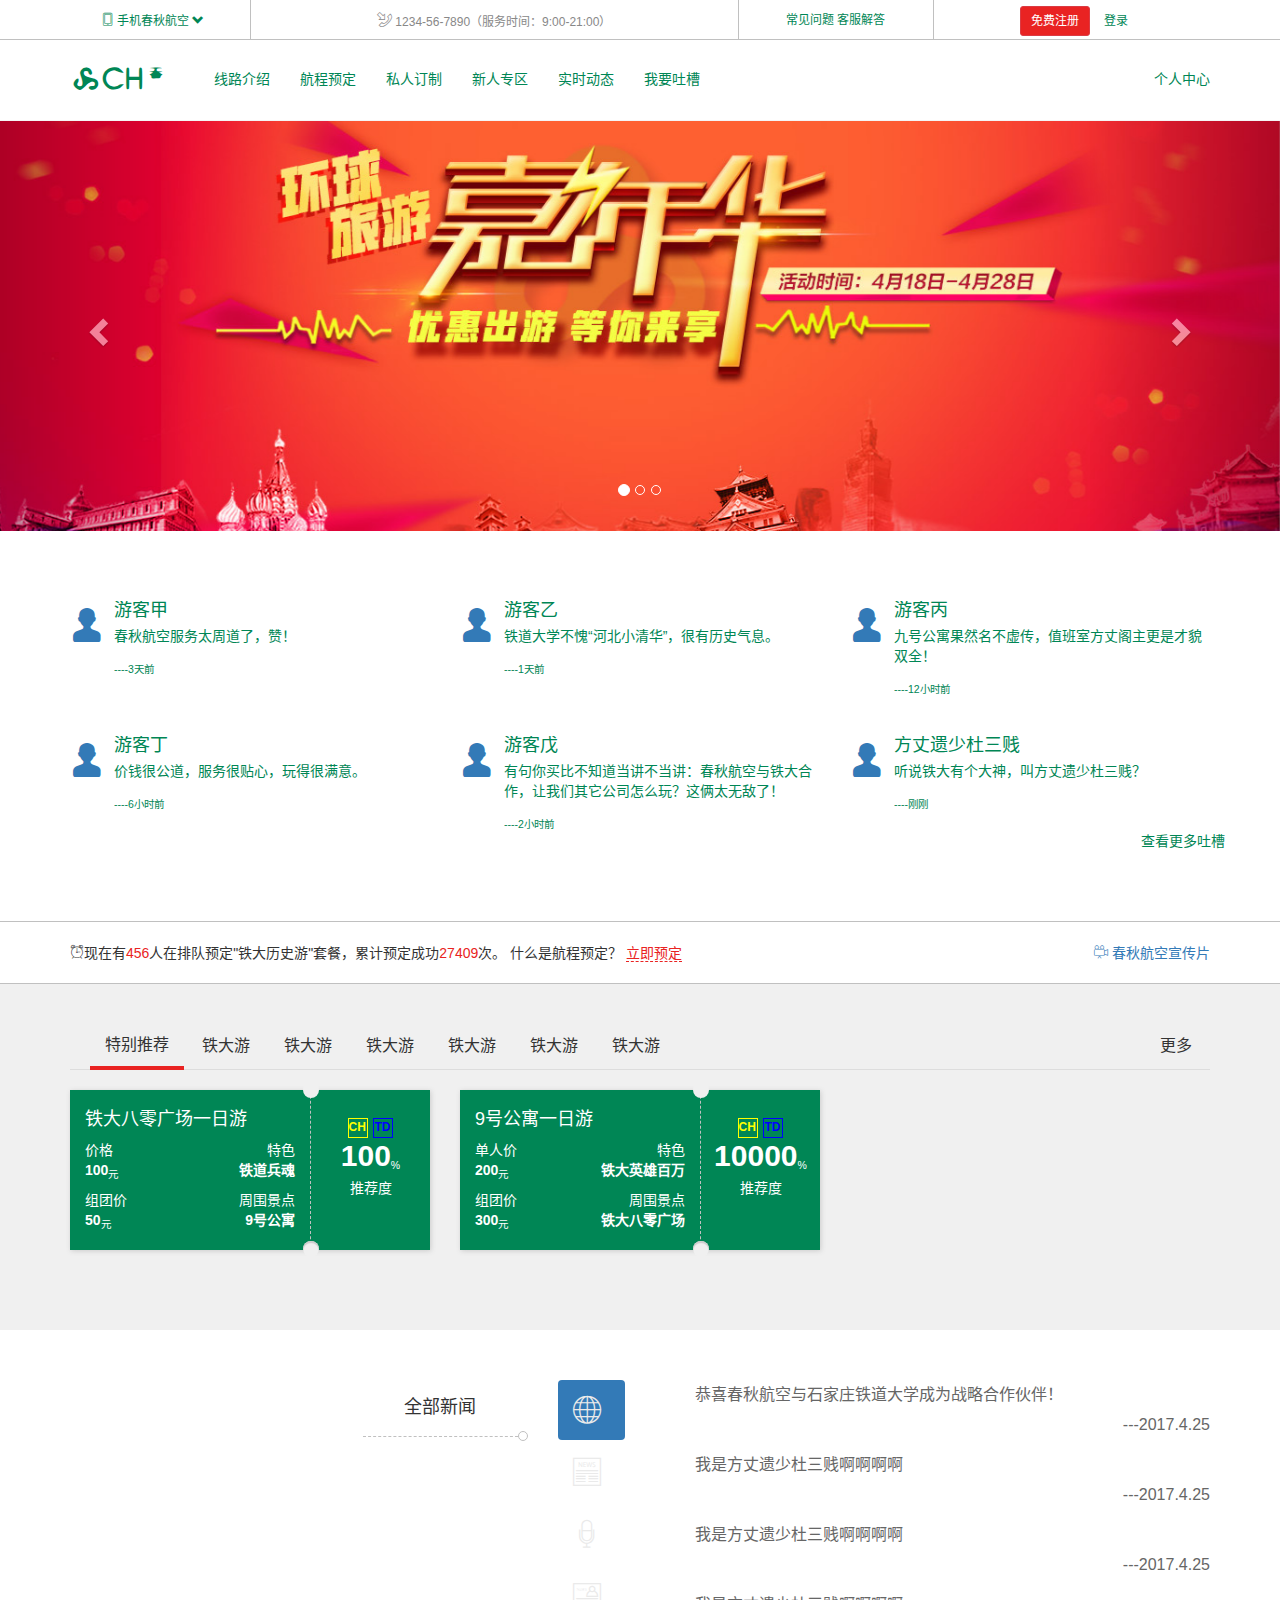
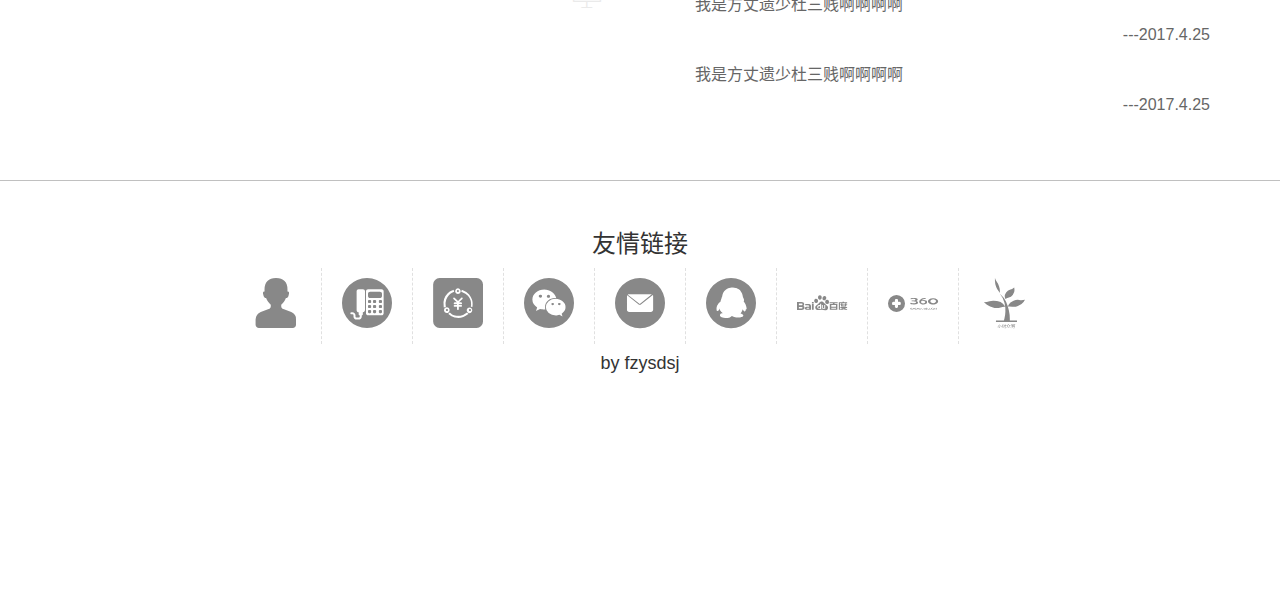
<file: index.html>
<!DOCTYPE html>
<html lang="zh-CN">

<head>
  <meta charset="utf-8">
  <meta http-equiv="X-UA-Compatible" content="IE=edge">
  <meta name="viewport" content="width=device-width, initial-scale=1, user-scalable=no">
  <title>春秋航空---方丈遗少杜三贱</title>
  <link rel="shortcut icon" type="image/x-icon" href="favicon.ico">
  <link rel="stylesheet" href="lib/bootstrap/css/bootstrap.css">
  <link rel="stylesheet" href="css/base.css">
  <link rel="stylesheet" href="css/main.css">
  <!--[if lt IE 9]>
    <script src="lib/html5shiv/html5shiv.min.js"></script>
    <script src="lib/respond/respond.min.js"></script>
  <![endif]-->
</head>

<body>
  <!-- 头部区域 -->
  <header id="header">
    <!-- <div class="topbar hidden-sm hidden-xs"> -->
    <div class="topbar visible-md visible-lg">
      <div class="container">
        <div class="row">
          <div class="col-md-2 text-center">
            <a href="#" class="mobile-link">
              <i class="icon-mobilephone"></i>
              <span>手机春秋航空</span>
              <i class="glyphicon glyphicon-chevron-down"></i>
              <img src="img/c_06.png" height="136" width="120" alt="扫一扫">
            </a>
          </div>
          <div class="col-md-5 text-center">
            <i class="icon-telephone"></i>
            <span>1234-56-7890（服务时间：9:00-21:00）</span>
          </div>
          <div class="col-md-2 text-center">
            <a href="#">常见问题</a>
            <a href="#">客服解答</a>
          </div>
          <div class="col-md-3 text-center">
            <a href="html/signup.html" target="_blank" class="btn btn-cqhk btn-sm">免费注册</a>
            <a href="#" class="btn btn-link btn-sm" data-toggle="modal" data-target="#login_form">登录</a>
          </div>
        </div>
      </div>
    </div>
    <nav class="navbar navbar-cqhk navbar-static-top" data-spy="affix" data-offset-top="260" data-offset-bottom="200">
      <div class="container">
        <div class="navbar-header">
          <button id="btn" type="button" class="navbar-toggle collapsed" data-toggle="collapse" data-target="#nav_list" aria-expanded="false">
            <span class="sr-only">切换菜单</span>
            <span class="icon-bar"></span>
            <span class="icon-bar"></span>
            <span class="icon-bar"></span>
          </button>
          <a class="navbar-brand" href="">
            <i class="cqhk-logo"></i>
          </a>
        </div>
        <div id="nav_list" class="collapse navbar-collapse">
          <ul class="nav navbar-nav">
            <li><a href="html/xianlujieshao.html">线路介绍</a></li>
            <li><a href="#">航程预定</a></li>
            <li><a href="#">私人订制</a></li>
            <li><a href="#">新人专区</a></li>
            <li><a href="#">实时动态</a></li>
            <li><a href="html/visiterSay.html">我要吐槽</a></li>
          </ul>
          <ul class="nav navbar-nav navbar-right hidden-sm">
            <li><a href="#">个人中心</a></li>
          </ul>
        </div>
      </div>
    </nav>
  </header>
  <!-- /头部区域 -->
  <!-- 广告轮播 -->
  <section id="main_ad" class="carousel slide" data-ride="carousel">
    <!-- 下面的小点点，活动指示器 -->
    <ol class="carousel-indicators">
      <li data-target="#main_ad" data-slide-to="0" class="active"></li>
      <li data-target="#main_ad" data-slide-to="1"></li>
      <li data-target="#main_ad" data-slide-to="2"></li>
    </ol>
    <!-- 轮播项 -->
    <div class="carousel-inner" role="listbox">
      <div class="item active" data-image-lg="img/slide_02_2000x410.jpg" data-image-xs="img/slide_02_640x340.jpg"></div>
      <div class="item" data-image-lg="img/slide_01_2000x410.jpg" data-image-xs="img/slide_01_640x340.jpg"></div>
      <div class="item" data-image-lg="img/slide_04_2000x410.jpg" data-image-xs="img/slide_04_640x340.jpg"></div>
    </div>
    <!-- 控制按钮 -->
    <a class="left carousel-control" href="#main_ad" role="button" data-slide="prev">
      <span class="glyphicon glyphicon-chevron-left" aria-hidden="true"></span>
      <span class="sr-only">上一页</span>
    </a>
    <a class="right carousel-control" href="#main_ad" role="button" data-slide="next">
      <span class="glyphicon glyphicon-chevron-right" aria-hidden="true"></span>
      <span class="sr-only">下一页</span>
    </a>
  </section>
  <!-- /广告轮播 -->
  <!-- 特色介绍 -->
  <section id="tese" class="hidden-xs">
    <div class="container">
      <div class="row">
        <div class="col-sm-6 col-md-4">
          <a href="#">
            <div class="media">
              <div class="media-left">
                <i class="icon-uniE907"></i>
              </div>
              <div class="media-body">
                <h4 class="media-heading">游客甲</h4>
                <p>春秋航空服务太周道了，赞！</p><sub>----3天前</sub>
              </div>
            </div>
          </a>
        </div>
        <div class="col-sm-6 col-md-4">
          <a href="#">
            <div class="media">
              <div class="media-left">
                <i class="icon-uniE907"></i>
              </div>
              <div class="media-body">
                <h4 class="media-heading">游客乙</h4>
                <p>铁道大学不愧“河北小清华”，很有历史气息。</p><sub>----1天前</sub>
              </div>
            </div>
          </a>
        </div>
        <div class="col-sm-6 col-md-4">
          <a href="#">
            <div class="media">
              <div class="media-left">
                <i class="icon-uniE907"></i>
              </div>
              <div class="media-body">
                <h4 class="media-heading">游客丙</h4>
                <p>九号公寓果然名不虚传，值班室方丈阁主更是才貌双全！</p><sub>----12小时前</sub>
              </div>
            </div>
          </a>
        </div>
        <div class="col-sm-6 col-md-4">
          <a href="#">
            <div class="media">
              <div class="media-left">
                <i class="icon-uniE907"></i>
              </div>
              <div class="media-body">
                <h4 class="media-heading">游客丁</h4>
                <p>价钱很公道，服务很贴心，玩得很满意。</p><sub>----6小时前</sub>
              </div>
            </div>
          </a>
        </div>
        <div class="col-sm-6 col-md-4">
          <a href="#">
            <div class="media">
              <div class="media-left">
                <i class="icon-uniE907"></i>
              </div>
              <div class="media-body">
                <h4 class="media-heading">游客戊</h4>
                <p>有句你买比不知道当讲不当讲：春秋航空与铁大合作，让我们其它公司怎么玩？这俩太无敌了！</p><sub>----2小时前</sub>
              </div>
            </div>
          </a>
        </div>
        <div class="col-sm-6 col-md-4">
          <a href="#">
            <div class="media">
              <div class="media-left">
                <i class="icon-uniE907"></i>
              </div>
              <div class="media-body">
                <h4 class="media-heading">方丈遗少杜三贱</h4>
                <p>听说铁大有个大神，叫方丈遗少杜三贱？</p><sub>----刚刚</sub>
              </div>
            </div>
          </a>
        </div>
        <div class="text-right">
          <a href="html/visiterSay.html" target="_blank">查看更多吐槽</a>
        </div>
      </div>
    </div>
  </section>
  <!-- /特色介绍 -->
  <!-- 立即预定 -->
  <section id="ljyy">
    <div class="container">
      <p class="pull-left"><i class="icon-uniE906"></i>现在有<span>456</span>人在排队预定"铁大历史游"套餐，累计预定成功<span>27409</span>次。 什么是航程预定？ <a href="#">立即预定</a></p>
      <p class="pull-right hidden-sm hidden-xs"><a href="#"><i class="icon-uniE905"></i> 春秋航空宣传片</a></p>
    </div>
  </section>
  <!-- 特色介绍 -->
  <section id="products">
    <div class="container">
      <!--
      1. 要给ul加一个容器，这个容器有横向滚动条
      2. 动态设置ul的宽度，宽度是根据内容大小决定的
        width= sum (li.width)
     -->
      <!-- 选项卡标题 -->
      <div class="ul-wapper">
        <ul class="nav nav-tabs" role="tablist">
          <li role="presentation" class="active"><a href="#category_01" aria-controls="category_01" role="tab" data-toggle="tab" aria-expanded="false">特别推荐</a></li>
          <li role="presentation"><a href="#category_02" aria-controls="category_02" role="tab" data-toggle="tab" aria-expanded="true">铁大游</a></li>
          <li role="presentation"><a href="#category_03" aria-controls="category_03" role="tab" data-toggle="tab" aria-expanded="false">铁大游</a></li>
          <li role="presentation"><a href="#category_04" aria-controls="category_04" role="tab" data-toggle="tab" aria-expanded="false">铁大游</a></li>
          <li role="presentation"><a href="#category_05" aria-controls="category_05" role="tab" data-toggle="tab" aria-expanded="false">铁大游</a></li>
          <li role="presentation"><a href="#category_06" aria-controls="category_06" role="tab" data-toggle="tab">铁大游</a></li>
          <li role="presentation"><a href="#category_06" aria-controls="category_06" role="tab" data-toggle="tab">铁大游</a></li>
          <li class="pull-right hidden-sm hidden-xs"><a href="html/xianlujieshao.html" target="_blank">更多</a></li>
        </ul>
      </div>
      <!-- 所有的选项卡内容 -->
      <div class="tab-content">
        <div role="tabpanel" class="tab-pane fade in active" id="category_01">
          <div class="row">
            <div class="col-xs-12 col-sm-6 col-md-6 col-lg-4">
              <div class="panel panel-czbk actived">
                <div class="panel-heading">
                     <p class="tooltips">
                    <a class="badge badge-one" data-toggle="tooltip" data-placement="top" title="春秋航空欢迎您" href="#">CH</a>
                    <a class="badge badge-two" data-toggle="tooltip" data-placement="top" title="石家庄铁道大学欢迎您" href="#">TD</a>
                  </p>
                  <p><strong>100</strong><sub>%</sub></p>
                  <p><span>推荐度</span></p>
                </div>
                <div class="panel-body">
                  <h4>铁大八零广场一日游</h4>
                  <div class="row">
                    <div class="col-xs-6 text-left">
                      <p>价格</p>
                      <p><strong>100</strong><sub>元</sub></p>
                    </div>
                    <div class="col-xs-6 text-right">
                      <p>特色</p>
                      <p><strong>铁道兵魂</strong></p>
                    </div>
                    <div class="col-xs-6 text-left">
                      <p>组团价</p>
                      <p><strong>50</strong><sub>元</sub></p>
                    </div>
                    <div class="col-xs-6 text-right">
                      <p>周围景点</p>
                      <p><strong>9号公寓</strong></p>
                    </div>
                  </div>
                </div>
              </div>
            </div>
            <div class="col-xs-12 col-sm-6 col-md-6 col-lg-4">
              <div class="panel panel-czbk actived">
                <div class="panel-heading">
                  <p class="tooltips">
                    <a class="badge badge-one" data-toggle="tooltip" data-placement="top" title="春秋航空欢迎您" href="#">CH</a>
                    <a class="badge badge-two" data-toggle="tooltip" data-placement="top" title="石家庄铁道大学欢迎您" href="#">TD</a>
                  </p>
                  <p><strong>10000</strong><sub>%</sub></p>
                  <p><span>推荐度</span></p>
                </div>
                <div class="panel-body">
                  <h4>9号公寓一日游</h4>
                  <div class="row">
                    <div class="col-xs-6 text-left">
                      <p>单人价</p>
                      <p><strong>200</strong><sub>元</sub></p>
                    </div>
                    <div class="col-xs-6 text-right">
                      <p>特色</p>
                      <p><strong>铁大英雄百万</strong></p>
                    </div>
                    <div class="col-xs-6 text-left">
                      <p>组团价</p>
                      <p><strong>300</strong><sub>元</sub></p>
                    </div>
                    <div class="col-xs-6 text-right">
                      <p>周围景点</p>
                      <p><strong>铁大八零广场</strong></p>
                    </div>
                  </div>
                </div>
              </div>
            </div>
            <div class="col-xs-12 col-sm-6 col-md-6 col-lg-4">
            </div>
            <div class="col-xs-12 col-sm-6 col-md-6 col-lg-4"></div>
            <div class="col-xs-12 col-sm-6 col-md-6 col-lg-4"></div>
            <div class="col-xs-12 col-sm-6 col-md-6 col-lg-4"></div>
          </div>
        </div>
        <div role="tabpanel" class="tab-pane fade" id="category_02">这些跟特别推荐一个套路，就不写了。</div>
        <div role="tabpanel" class="tab-pane fade" id="category_03">方丈遗少杜三贱，原名杜维杰，字三贱，号方丈遗少，世称方丈阁主。著有《方丈记》一书（未出版），现为铁大大三学生，苦逼程序猿。</div>
        <div role="tabpanel" class="tab-pane fade" id="category_04">铁大很美</div>
        <div role="tabpanel" class="tab-pane fade" id="category_05">呵呵</div>
        <div role="tabpanel" class="tab-pane fade" id="category_06">哈哈</div>
      </div>
    </div>
  </section>
  <!-- 新闻列表 -->
  <section id="news">
    <div class="container">
      <div class="row">
        <div class="col-sm-2 col-sm-offset-3">
          <div class="news-title">全部新闻</div>
        </div>
        <div class="col-sm-1">
          <ul class="nav nav-pills nav-stacked">
            <li role="presentation" class="active"><a data-title="全部新闻" href="#news01" data-toggle="tab" role="tab"><i class="icon-news01"></i></a></li>
            <li role="presentation"><a data-title="旅游资讯" href="#news02" data-toggle="tab" role="tab"><i class="icon-news02"></i></a></li>
            <li role="presentation"><a data-title="景点趣闻" href="#news03" data-toggle="tab" role="tab"><i class="icon-news03"></i></a></li>
            <li role="presentation"><a data-title="游记达人" href="#news04" data-toggle="tab" role="tab"><i class="icon-news04"></i></a></li>
          </ul>
        </div>
        <div class="col-sm-6">
          <div class="tab-content">
            <div role="tabpanel" class="tab-pane fade in active news" id="news01">
              <ul>
                <li>恭喜春秋航空与石家庄铁道大学成为战略合作伙伴！<p class="text-right">---2017.4.25</p></li>
                <li>我是方丈遗少杜三贱啊啊啊啊
                <p class="text-right">---2017.4.25</p></li>
                <li>我是方丈遗少杜三贱啊啊啊啊
                <p class="text-right">---2017.4.25</p></li>                <li>我是方丈遗少杜三贱啊啊啊啊
                <p class="text-right">---2017.4.25</p></li>                <li>我是方丈遗少杜三贱啊啊啊啊
                <p class="text-right">---2017.4.25</p></li>
              </ul>
            </div>
            <div role="tabpanel" class="tab-pane fade news" id="news02">
              <ul>
                <li>再说一遍，恭喜春秋航空与石家庄铁道大学成为战略合作伙伴！<p class="text-right">---2017.4.25</p></li>
                <li>我是方丈遗少杜三贱啊啊啊啊
                <p class="text-right">---2017.4.25</p></li>
                <li>我是方丈遗少杜三贱啊啊啊啊
                <p class="text-right">---2017.4.25</p></li>                <li>我是方丈遗少杜三贱啊啊啊啊
                <p class="text-right">---2017.4.25</p></li>                <li>我是方丈遗少杜三贱啊啊啊啊
                <p class="text-right">---2017.4.25</p></li>
              </ul>
            </div>
            <div role="tabpanel" class="tab-pane fade news" id="news03">
              <ul>
                <li>第三遍，恭喜春秋航空与石家庄铁道大学成为战略合作伙伴！<p class="text-right">---2017.4.25</p></li>
                <li>我是方丈遗少杜三贱啊啊啊啊
                <p class="text-right">---2017.4.25</p></li>
                <li>我是方丈遗少杜三贱啊啊啊啊
                <p class="text-right">---2017.4.25</p></li>                <li>我是方丈遗少杜三贱啊啊啊啊
                <p class="text-right">---2017.4.25</p></li>                <li>我是方丈遗少杜三贱啊啊啊啊
                <p class="text-right">---2017.4.25</p></li>
              </ul>
            </div>
            <div role="tabpanel" class="tab-pane fade news" id="news04">
              <ul>
                <li>第四遍，恭喜春秋航空与石家庄铁道大学成为战略合作伙伴！<p class="text-right">---2017.4.25</p></li>
                <li>我是方丈遗少杜三贱啊啊啊啊
                <p class="text-right">---2017.4.25</p></li>
                <li>我是方丈遗少杜三贱啊啊啊啊
                <p class="text-right">---2017.4.25</p></li>                
                <li>我是方丈遗少杜三贱啊啊啊啊
                <p class="text-right">---2017.4.25</p></li>                
                <li>我是方丈遗少杜三贱啊啊啊啊
                <p class="text-right">---2017.4.25</p></li>
              </ul>
            </div>
          </div>
        </div>
      </div>
    </div>
  </section>
  <!-- /新闻列表 -->
  <!-- 合作伙伴 -->
  <section id="hzhb" class="hidden-sm hidden-xs">
    <div class="container text-center">
      <h3>友情链接</h3>
      <ul class="center-block">
        <li title="作者博客"><a href="https://fzys.github.io/"><i class="icon-uniE930"></i></a></li>
        <li title="作者电话及信息"><a href="#"><i class="icon-uniE92F"></i></a></li>
        <li title="作者账号：15226559597，请叫我雷锋。"><a href="https://auth.alipay.com/login/index.htm"><i class="icon-uniE92E"></i></a></li>
        <li title="作者微信：fangzhangyishao"><a href="#"><i class="icon-uniE92A"></i></a></li>
        <li title="作者邮箱"><a href="#"><i class="icon-uniE929"></i></a></li>
        <li title="作者QQ：505589500"><a href="#"><i class="icon-uniE931"></i></a></li>
        <li title="百度一下"><a href="https://www.baidu.com/"><i class="icon-uniE92C"></i></a></li>
        <li title="360"><a href=""><i class="icon-uniE92B"></i></a></li>
        <li title="小树众筹"><a href="#"><i class="icon-uniE92D"></i></a></li>
      </ul>
      <h4>by fzysdsj</h4>
    </div>
  </section>
  <!-- /合作伙伴 -->
  <!-- 脚注区域 -->
  <footer id="footer"></footer>
  <!-- Modal -->
  <div class="modal fade" id="login_form" tabindex="-1" role="dialog" aria-labelledby="login_form_title">
    <div class="modal-dialog" role="document">
      <div class="modal-content">
        <div class="modal-header">
          <button type="button" class="close" data-dismiss="modal" aria-label="Close"><span aria-hidden="true">&times;</span></button>
          <h4 class="modal-title" id="login_form_title">登录</h4>
        </div>
        <div class="modal-body">
          <form class="form-horizontal">
            <div class="form-group">
              <label for="inputEmail3" class="col-sm-2 control-label">邮箱</label>
              <div class="col-sm-10">
                <input type="email" class="form-control" id="inputEmail3" placeholder="请输入邮箱">
              </div>
            </div>
            <div class="form-group">
              <label for="inputPassword3" class="col-sm-2 control-label">密码</label>
              <div class="col-sm-10">
                <input type="password" class="form-control" id="inputPassword3" placeholder="请输入密码">
              </div>
            </div>
            <div class="form-group">
              <div class="col-sm-offset-2 col-sm-10">
                <div class="checkbox">
                  <label>
                    <input type="checkbox"> 记住密码
                  </label>
                </div>
              </div>
            </div>
            <div class="form-group">
              <div class="col-sm-offset-2 col-sm-10">
                <button type="submit" class="btn btn-default">登录</button>
                <a href="html/signup.html" class=" btn btn-warning">忘记密码？</a>
              </div>
            </div>
          </form>
        </div>
      </div>
    </div>
  </div>
  <!-- /脚注区域 -->
  <script src="lib/jquery/jquery.js"></script>
  <script src="lib/bootstrap/js/bootstrap.js"></script>
  <script src="js/main.js"></script>
</body>
</html>
</file>
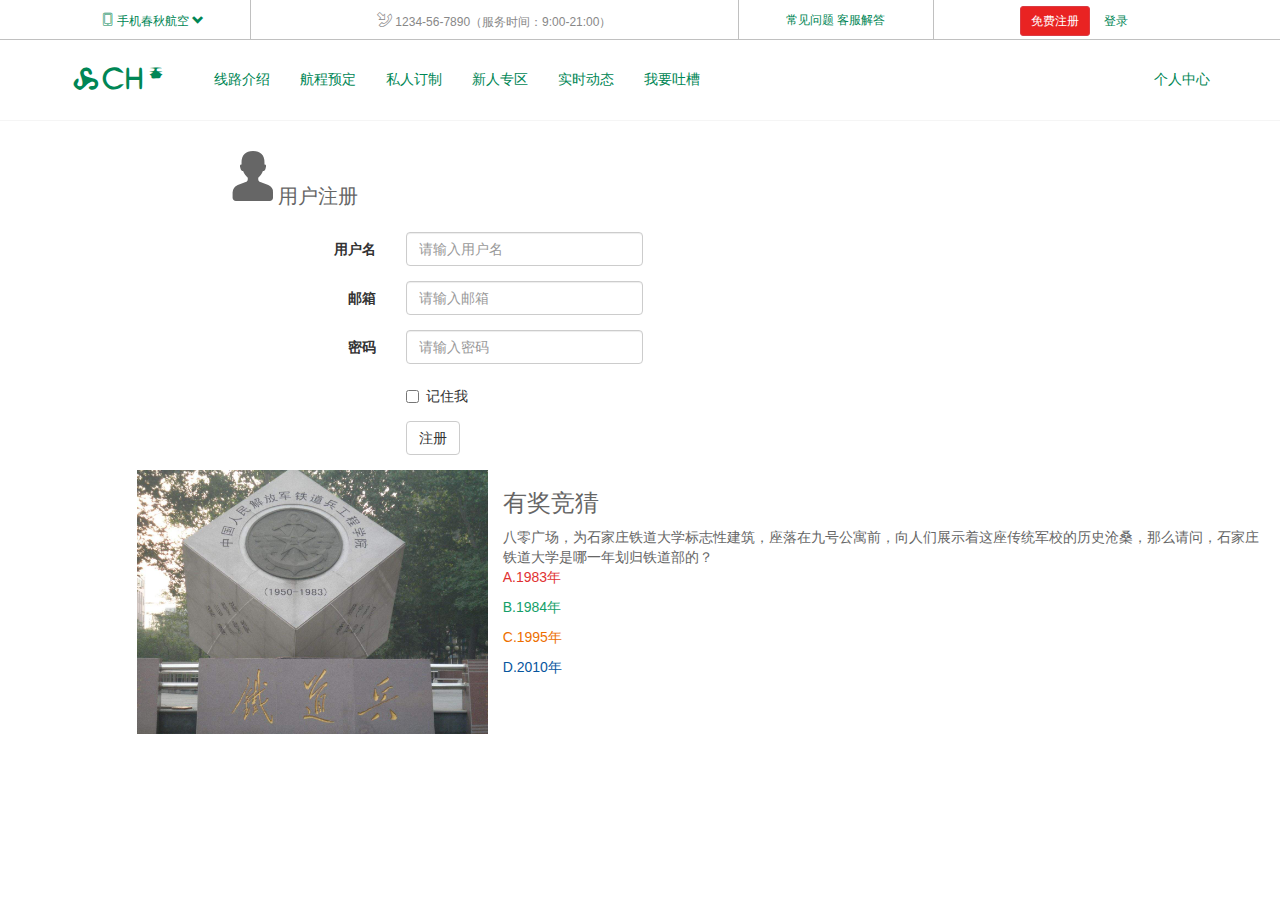
<file: html/signup.html>
<!DOCTYPE html>
<html lang="en">
<head>
  <meta charset="utf-8">
  <meta http-equiv="X-UA-Compatible" content="IE=edge">
  <meta name="viewport" content="width=device-width, initial-scale=1, user-scalable=no">
  <title>春秋航空---注册页</title>
  <link rel="shortcut icon" type="image/x-icon" href="favicon.ico">
  <link rel="stylesheet" href="../lib/bootstrap/css/bootstrap.css">
  <link rel="stylesheet" href="../css/base.css">
  <link rel="stylesheet" href="../css/main.css">
  <link rel="stylesheet" href="../css/signup.css">
  <!--[if lt IE 9]>
    <script src="lib/html5shiv/html5shiv.min.js"></script>
    <script src="lib/respond/respond.min.js"></script>
  <![endif]-->
</head>

<body>
 <!-- 头部区域 -->
  <header id="header">
    <!-- <div class="topbar hidden-sm hidden-xs"> -->
    <div class="topbar visible-md visible-lg">
      <div class="container">
        <div class="row">
          <div class="col-md-2 text-center">
            <a href="#" class="mobile-link">
              <i class="icon-mobilephone"></i>
              <span>手机春秋航空</span>
              <i class="glyphicon glyphicon-chevron-down"></i>
              <img src="../img/c_06.png" height="136" width="120" alt="扫一扫">
            </a>
          </div>
          <div class="col-md-5 text-center">
            <i class="icon-telephone"></i>
            <span>1234-56-7890（服务时间：9:00-21:00）</span>
          </div>
          <div class="col-md-2 text-center">
            <a href="#">常见问题</a>
            <a href="#">客服解答</a>
          </div>
         <div class="col-md-3 text-center">
            <a href="signup.html" class="btn btn-cqhk btn-sm">免费注册</a>
            <a href="#" class="btn btn-link btn-sm" data-toggle="modal" data-target="#login_form">登录</a>
          </div>
        </div>
      </div>
    </div>
    <nav class="navbar navbar-cqhk navbar-static-top" data-spy="affix" data-offset-top="260" data-offset-bottom="200">
      <div class="container">
        <div class="navbar-header">
          <button id="btn" type="button" class="navbar-toggle collapsed" data-toggle="collapse" data-target="#nav_list" aria-expanded="false">
            <span class="sr-only">切换菜单</span>
            <span class="icon-bar"></span>
            <span class="icon-bar"></span>
            <span class="icon-bar"></span>
          </button>
          <a class="navbar-brand" href="../index.html" title="返回主页">
            <i class="cqhk-logo"></i>
          </a>
        </div>
        <div id="nav_list" class="collapse navbar-collapse">
          <ul class="nav navbar-nav">
            <li><a href="xianlujieshao.html">线路介绍</a></li>
            <li><a href="#">航程预定</a></li>
            <li><a href="#">私人订制</a></li>
            <li><a href="#">新人专区</a></li>
            <li><a href="#">实时动态</a></li>
            <li><a href="visiterSay.html">我要吐槽</a></li>
          </ul>
          <ul class="nav navbar-nav navbar-right hidden-sm">
            <li><a href="#">个人中心</a></li>
          </ul>
        </div>
      </div>
    </nav>
  </header>
          <!-- 内容区域 -->
   <div class="col-md-6 col-md-offset-2 signup text-left">
    <i class="icon-uniE907"><sub class="font">用户注册</sub></i>
      </div>
<form class="form-horizontal  col-md-10 col-md-offset-2">
  <div class="form-group">
   <label for="inputEmail3" class="col-sm-2 control-label">用户名</label>
    <div class="col-sm-3">
    <input type="text" class="form-control col-sm-8" placeholder="请输入用户名">
    </div>
    </div>
    <div class="form-group">
    <label for="inputEmail3" class="col-sm-2 control-label">邮箱</label>
    <div class="col-sm-3">
      <input type="email" class="form-control" id="inputEmail3" placeholder="请输入邮箱">
    </div>
  </div>
  <div class="form-group text-left">
    <label for="inputPassword3" class="col-sm-2 control-label">密码</label>
    <div class="col-sm-3">
      <input type="password" class="form-control" id="inputPassword3" placeholder="请输入密码">
    </div>
  </div>
  <div class="form-group">
    <div class="col-sm-offset-2 col-sm-10">
      <div class="checkbox">
        <label>
          <input type="checkbox">记住我
        </label>
      </div>
    </div>
  </div>
  <div class="form-group">
    <div class="col-sm-offset-2 col-sm-10">
      <button type="submit" class="btn btn-default">注册</button>
    </div></div>
</form>
<div class="col-md-11 col-md-offset-1 jingcai">
<img class="col-md-4 hidden-sm hidden-xs" src="../img/80.jpg" >
<h3 class="hidden-sm hidden-xs">有奖竞猜</h3>
<span class="hidden-sm hidden-xs">八零广场，为石家庄铁道大学标志性建筑，座落在九号公寓前，向人们展示着这座传统军校的历史沧桑，那么请问，石家庄铁道大学是哪一年划归铁道部的？</span>
<p class="hidden-sm hidden-xs">A.1983年</p>
<p class="hidden-sm hidden-xs">B.1984年</p>
<p class="hidden-sm hidden-xs">C.1995年</p>
<p class="hidden-sm hidden-xs">D.2010年</p>
</div>










  <footer id="footer"></footer>
  <!-- Modal -->
  <div class="modal fade" id="login_form" tabindex="-1" role="dialog" aria-labelledby="login_form_title">
    <div class="modal-dialog" role="document">
      <div class="modal-content">
        <div class="modal-header">
          <button type="button" class="close" data-dismiss="modal" aria-label="Close"><span aria-hidden="true">&times;</span></button>
          <h4 class="modal-title" id="login_form_title">登录</h4>
        </div>
        <div class="modal-body">
          <form class="form-horizontal">
            <div class="form-group">
              <label for="inputEmail3" class="col-sm-2 control-label">邮箱</label>
              <div class="col-sm-10">
                <input type="email" class="form-control" id="inputEmail3" placeholder="请输入邮箱">
              </div>
            </div>
            <div class="form-group">
              <label for="inputPassword3" class="col-sm-2 control-label">密码</label>
              <div class="col-sm-10">
                <input type="password" class="form-control" id="inputPassword3" placeholder="请输入密码">
              </div>
            </div>
            <div class="form-group">
              <div class="col-sm-offset-2 col-sm-10">
                <div class="checkbox">
                  <label>
                    <input type="checkbox"> 记住密码
                  </label>
                </div>
              </div>
            </div>
            <div class="form-group">
              <div class="col-sm-offset-2 col-sm-10">
                <button type="submit" class="btn btn-default">登录</button>
                <a href="signup.html" class=" btn btn-warning">忘记密码？</a>
              </div>
            </div>
          </form>
        </div>
      </div>
    </div>
  </div>
  <script src="../lib/jquery/jquery.js"></script>
  <script src="../lib/bootstrap/js/bootstrap.js"></script>
  <script src="../js/main.js"></script>
</body>

</html>
</file>
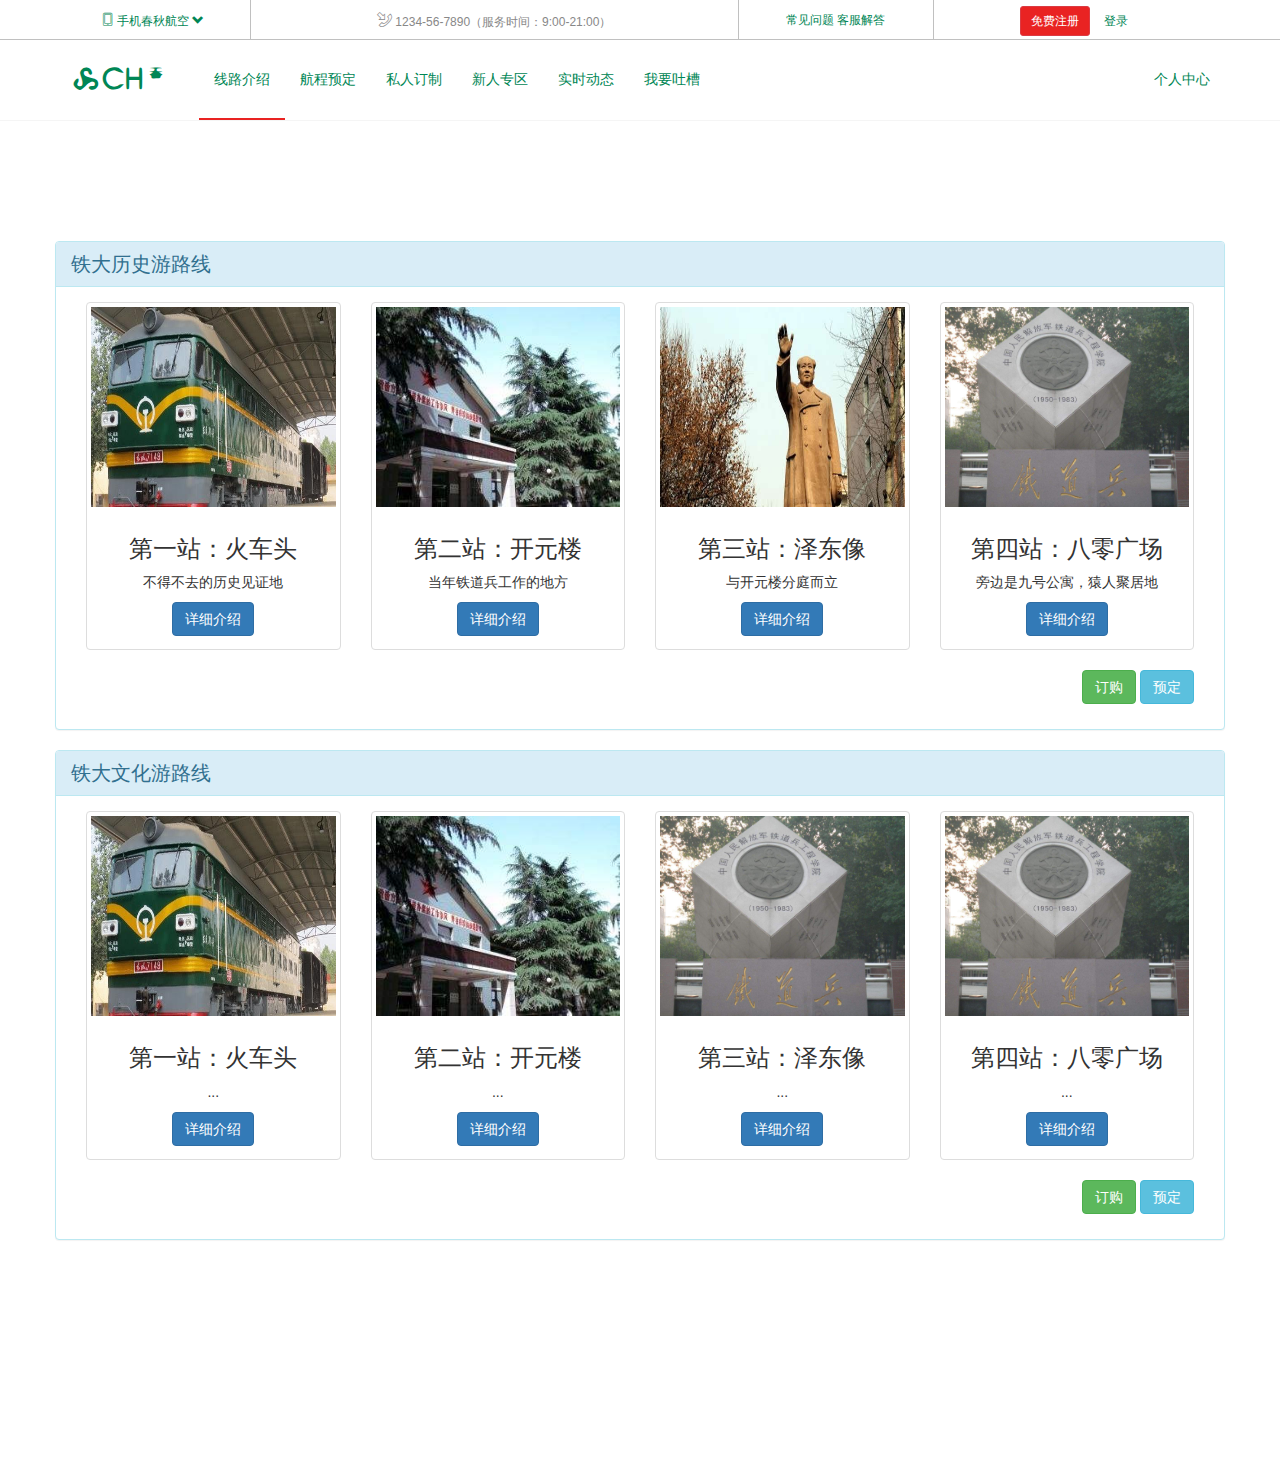
<file: html/xianlujieshao.html>
<!DOCTYPE html>
<html lang="en">
<head>
  <meta charset="utf-8">
  <meta http-equiv="X-UA-Compatible" content="IE=edge">
  <meta name="viewport" content="width=device-width, initial-scale=1, user-scalable=no">
  <title>春秋航空---线路介绍页</title>
  <link rel="shortcut icon" type="image/x-icon" href="favicon.ico">
  <link rel="stylesheet" href="../lib/bootstrap/css/bootstrap.css">
  <link rel="stylesheet" href="../css/base.css">
  <link rel="stylesheet" href="../css/main.css">
  <link rel="stylesheet" href="../css/xianlujieshao.css">
  <!--[if lt IE 9]>
    <script src="lib/html5shiv/html5shiv.min.js"></script>
    <script src="lib/respond/respond.min.js"></script>
  <![endif]-->
</head>

<body>
 <!-- 头部区域 -->
  <header id="header">
    <!-- <div class="topbar hidden-sm hidden-xs"> -->
    <div class="topbar visible-md visible-lg">
      <div class="container">
        <div class="row">
          <div class="col-md-2 text-center">
            <a href="#" class="mobile-link">
              <i class="icon-mobilephone"></i>
              <span>手机春秋航空</span>
              <i class="glyphicon glyphicon-chevron-down"></i>
              <img src="../img/c_06.png" height="136" width="120" alt="扫一扫">
            </a>
          </div>
          <div class="col-md-5 text-center">
            <i class="icon-telephone"></i>
            <span>1234-56-7890（服务时间：9:00-21:00）</span>
          </div>
          <div class="col-md-2 text-center">
            <a href="#">常见问题</a>
            <a href="#">客服解答</a>
          </div>
         <div class="col-md-3 text-center">
            <a href="signup.html" class="btn btn-cqhk btn-sm">免费注册</a>
            <a href="#" class="btn btn-link btn-sm" data-toggle="modal" data-target="#login_form">登录</a>
          </div>
        </div>
      </div>
    </div>
    <nav class="navbar navbar-cqhk navbar-static-top" data-spy="affix" data-offset-top="260" data-offset-bottom="200">
      <div class="container">
        <div class="navbar-header">
          <button id="btn" type="button" class="navbar-toggle collapsed" data-toggle="collapse" data-target="#nav_list" aria-expanded="false">
            <span class="sr-only">切换菜单</span>
            <span class="icon-bar"></span>
            <span class="icon-bar"></span>
            <span class="icon-bar"></span>
          </button>
          <a class="navbar-brand" href="../index.html" title="返回主页">
            <i class="cqhk-logo"></i>
          </a>
        </div>
        <div id="nav_list" class="collapse navbar-collapse">
          <ul class="nav navbar-nav">
            <li class="active"><a href="xianlujieshao.html">线路介绍</a></li>
            <li><a href="#">航程预定</a></li>
            <li><a href="#">私人订制</a></li>
            <li><a href="#">新人专区</a></li>
            <li><a href="#">实时动态</a></li>
            <li><a href="visiterSay.html">我要吐槽</a></li>
          </ul>
          <ul class="nav navbar-nav navbar-right hidden-sm">
            <li><a href="#">个人中心</a></li>
          </ul>
        </div>
      </div>
    </nav>
  </header>
  <!-- 内容区域 -->
<div class="container">
<div class="row">
<div class="panel panel-info title">
  <div class="panel-heading">铁大历史游路线</div>
  <div class="panel-body">
 <div class="col-sm-6 col-md-3">
    <div class="thumbnail">
      <img src="../img/huochetou.jpg" alt="...">
      <div class="caption text-center">
        <h3>第一站：火车头</h3>
        <p>不得不去的历史见证地</p>
       <button type="button" class="btn btn-primary btn" data-toggle="modal" data-target="#myModal">
         详细介绍
        </button>
        <div class="modal fade" id="myModal" tabindex="-1" role="dialog" aria-labelledby="myModalLabel">
          <div class="modal-dialog" role="document">
            <div class="modal-content">
              <div class="modal-header">
                <button type="button" class="close" data-dismiss="modal" aria-label="Close"><span aria-hidden="true">&times;</span></button>
                <h4 class="modal-title" id="myModalLabel">曲动江湖生，身在铁大城</h4>
              </div>
              <div class="modal-body">
              方丈阁主杜三贱两年多前走进铁大的时候，是颇有些失落的。破旧的房屋，毫无特色的建筑，狭小的校区。一切的一切，都让这个本来胸怀大志的少年提不起一丝一毫的兴趣，更别谈什么征服世界的雄心壮志了。失落，迷茫，后悔，万般心情，却也是一字难言。然而，令他没有想到的是，在迷茫不甘中度过一个春秋后，铁大朴素无华的校园竟促使着他升华了，在与自己内心的激烈对话数个日夜后，杜三贱终于悟出了世间真理：“目中所见，皆为虚幻影像。欲得心安，当以心为目。”自此，杜三贱变了个人似的，对铁大爱之愈甚，乃至到了无以复加的地步。当我们用心去感受的时候，我们会发现，铁大有很多珍贵且唯一的历史影像，开元楼至今还坐落在校园之中，八零广场依然夺目异常。沁园从不缺少朗读声，泽东像前，无人仰头睥睨。杜三贱早就知道，铁大最伟大的地方，在于“老者不坠，少者不惰”。
                          ————方丈遗少杜三贱
              </div>
              <div class="modal-footer">
                <button type="button" class="btn btn-default" data-dismiss="modal">关闭</button>
                <button type="button" class="btn btn-primary">查看游客评价</button>
              </div>
            </div>
          </div>
        </div>
      </div>
    </div>
  </div>
   <div class="col-sm-6 col-md-3">
    <div class="thumbnail">
      <img src="../img/chunhui.jpg" alt="..." height="200px">
      <div class="caption text-center">
        <h3>第二站：开元楼</h3>
        <p>当年铁道兵工作的地方</p>
       <button type="button" class="btn btn-primary btn" data-toggle="modal" data-target="#myModal">
         详细介绍
        </button>
        <div class="modal fade" id="myModal" tabindex="-1" role="dialog" aria-labelledby="myModalLabel">
          <div class="modal-dialog" role="document">
            <div class="modal-content">
              <div class="modal-header">
                <button type="button" class="close" data-dismiss="modal" aria-label="Close"><span aria-hidden="true">&times;</span></button>
                <h4 class="modal-title" id="myModalLabel">曲动江湖生，身在铁大城</h4>
              </div>
              <div class="modal-body">
              方丈阁主杜三贱两年多前走进铁大的时候，是颇有些失落的。破旧的房屋，毫无特色的建筑，狭小的校区。一切的一切，都让这个本来胸怀大志的少年提不起一丝一毫的兴趣，更别谈什么征服世界的雄心壮志了。失落，迷茫，后悔，万般心情，却也是一字难言。然而，令他没有想到的是，在迷茫不甘中度过一个春秋后，铁大朴素无华的校园竟促使着他升华了，在与自己内心的激烈对话数个日夜后，杜三贱终于悟出了世间真理：“目中所见，皆为虚幻影像。欲得心安，当以心为目。”自此，杜三贱变了个人似的，对铁大爱之愈甚，乃至到了无以复加的地步。当我们用心去感受的时候，我们会发现，铁大有很多珍贵且唯一的历史影像，开元楼至今还坐落在校园之中，八零广场依然夺目异常。沁园从不缺少朗读声，泽东像前，无人仰头睥睨。杜三贱早就知道，铁大最伟大的地方，在于“老者不坠，少者不惰”。
                          ————方丈遗少杜三贱
              </div>
              <div class="modal-footer">
                <button type="button" class="btn btn-default" data-dismiss="modal">关闭</button>
                <button type="button" class="btn btn-primary">查看游客评价</button>
              </div>
            </div>
          </div>
        </div>
      </div>
    </div>
  </div>
   <div class="col-sm-6 col-md-3">
    <div class="thumbnail">
      <img src="../img/zedong.jpg" alt="...">
      <div class="caption text-center">
        <h3>第三站：泽东像</h3>
        <p>与开元楼分庭而立</p>
       <button type="button" class="btn btn-primary btn" data-toggle="modal" data-target="#myModal">
         详细介绍
        </button>
        <div class="modal fade" id="myModal" tabindex="-1" role="dialog" aria-labelledby="myModalLabel">
          <div class="modal-dialog" role="document">
            <div class="modal-content">
              <div class="modal-header">
                <button type="button" class="close" data-dismiss="modal" aria-label="Close"><span aria-hidden="true">&times;</span></button>
                <h4 class="modal-title" id="myModalLabel">曲动江湖生，身在铁大城</h4>
              </div>
              <div class="modal-body">
              方丈阁主杜三贱两年多前走进铁大的时候，是颇有些失落的。破旧的房屋，毫无特色的建筑，狭小的校区。一切的一切，都让这个本来胸怀大志的少年提不起一丝一毫的兴趣，更别谈什么征服世界的雄心壮志了。失落，迷茫，后悔，万般心情，却也是一字难言。然而，令他没有想到的是，在迷茫不甘中度过一个春秋后，铁大朴素无华的校园竟促使着他升华了，在与自己内心的激烈对话数个日夜后，杜三贱终于悟出了世间真理：“目中所见，皆为虚幻影像。欲得心安，当以心为目。”自此，杜三贱变了个人似的，对铁大爱之愈甚，乃至到了无以复加的地步。当我们用心去感受的时候，我们会发现，铁大有很多珍贵且唯一的历史影像，开元楼至今还坐落在校园之中，八零广场依然夺目异常。沁园从不缺少朗读声，泽东像前，无人仰头睥睨。杜三贱早就知道，铁大最伟大的地方，在于“老者不坠，少者不惰”。
                          ————方丈遗少杜三贱
              </div>
              <div class="modal-footer">
                <button type="button" class="btn btn-default" data-dismiss="modal">关闭</button>
                <button type="button" class="btn btn-primary">查看游客评价</button>
              </div>
            </div>
          </div>
        </div>
      </div>
    </div>
  </div>
   <div class="col-sm-6 col-md-3">
    <div class="thumbnail">
      <img src="../img/80.jpg" alt="...">
      <div class="caption text-center">
        <h3>第四站：八零广场</h3>
        <p>旁边是九号公寓，猿人聚居地</p>
       <button type="button" class="btn btn-primary btn" data-toggle="modal" data-target="#myModal">
         详细介绍
        </button>
        <div class="modal fade" id="myModal" tabindex="-1" role="dialog" aria-labelledby="myModalLabel">
          <div class="modal-dialog" role="document">
            <div class="modal-content">
              <div class="modal-header">
                <button type="button" class="close" data-dismiss="modal" aria-label="Close"><span aria-hidden="true">&times;</span></button>
                <h4 class="modal-title" id="myModalLabel">曲动江湖生，身在铁大城</h4>
              </div>
              <div class="modal-body">
              方丈阁主杜三贱两年多前走进铁大的时候，是颇有些失落的。破旧的房屋，毫无特色的建筑，狭小的校区。一切的一切，都让这个本来胸怀大志的少年提不起一丝一毫的兴趣，更别谈什么征服世界的雄心壮志了。失落，迷茫，后悔，万般心情，却也是一字难言。然而，令他没有想到的是，在迷茫不甘中度过一个春秋后，铁大朴素无华的校园竟促使着他升华了，在与自己内心的激烈对话数个日夜后，杜三贱终于悟出了世间真理：“目中所见，皆为虚幻影像。欲得心安，当以心为目。”自此，杜三贱变了个人似的，对铁大爱之愈甚，乃至到了无以复加的地步。当我们用心去感受的时候，我们会发现，铁大有很多珍贵且唯一的历史影像，开元楼至今还坐落在校园之中，八零广场依然夺目异常。沁园从不缺少朗读声，泽东像前，无人仰头睥睨。杜三贱早就知道，铁大最伟大的地方，在于“老者不坠，少者不惰”。
                          ————方丈遗少杜三贱
              </div>
              <div class="modal-footer">
                <button type="button" class="btn btn-default" data-dismiss="modal">关闭</button>
                <button type="button" class="btn btn-primary">查看游客评价</button>
              </div>
            </div>
          </div>
        </div>
      </div>
    </div>
  </div>
  <div class="col-md-6 col-md-offset-6 text-right">
  <p><a href="#" class="btn btn-success" role="button">订购</a>
         <a href="#" class="btn btn-info" role="button">预定</a>
         </p>
</div>
  </div>
</div>
<div class="panel panel-info title">
  <div class="panel-heading">铁大文化游路线</div>
  <div class="panel-body">
 <div class="col-sm-6 col-md-3">
    <div class="thumbnail">
      <img src="../img/huochetou.jpg" alt="...">
      <div class="caption text-center">
        <h3>第一站：火车头</h3>
        <p>...</p>
       <button type="button" class="btn btn-primary btn" data-toggle="modal" data-target="#myModal">
         详细介绍
        </button>
        <div class="modal fade" id="myModal" tabindex="-1" role="dialog" aria-labelledby="myModalLabel">
          <div class="modal-dialog" role="document">
            <div class="modal-content">
              <div class="modal-header">
                <button type="button" class="close" data-dismiss="modal" aria-label="Close"><span aria-hidden="true">&times;</span></button>
                <h4 class="modal-title" id="myModalLabel">曲动江湖生，身在铁大城</h4>
              </div>
              <div class="modal-body">
              方丈阁主杜三贱两年多前走进铁大的时候，是颇有些失落的。破旧的房屋，毫无特色的建筑，狭小的校区。一切的一切，都让这个本来胸怀大志的少年提不起一丝一毫的兴趣，更别谈什么征服世界的雄心壮志了。失落，迷茫，后悔，万般心情，却也是一字难言。然而，令他没有想到的是，在迷茫不甘中度过一个春秋后，铁大朴素无华的校园竟促使着他升华了，在与自己内心的激烈对话数个日夜后，杜三贱终于悟出了世间真理：“目中所见，皆为虚幻影像。欲得心安，当以心为目。”自此，杜三贱变了个人似的，对铁大爱之愈甚，乃至到了无以复加的地步。当我们用心去感受的时候，我们会发现，铁大有很多珍贵且唯一的历史影像，开元楼至今还坐落在校园之中，八零广场依然夺目异常。沁园从不缺少朗读声，泽东像前，无人仰头睥睨。杜三贱早就知道，铁大最伟大的地方，在于“老者不坠，少者不惰”。
                          ————方丈遗少杜三贱
              </div>
              <div class="modal-footer">
                <button type="button" class="btn btn-default" data-dismiss="modal">关闭</button>
                <button type="button" class="btn btn-primary">查看游客评价</button>
              </div>
            </div>
          </div>
        </div>
      </div>
    </div>
  </div>
   <div class="col-sm-6 col-md-3">
    <div class="thumbnail">
      <img src="../img/chunhui.jpg" alt="..." height="200px">
      <div class="caption text-center">
        <h3>第二站：开元楼</h3>
        <p>...</p>
       <button type="button" class="btn btn-primary btn" data-toggle="modal" data-target="#myModal">
         详细介绍
        </button>
        <div class="modal fade" id="myModal" tabindex="-1" role="dialog" aria-labelledby="myModalLabel">
          <div class="modal-dialog" role="document">
            <div class="modal-content">
              <div class="modal-header">
                <button type="button" class="close" data-dismiss="modal" aria-label="Close"><span aria-hidden="true">&times;</span></button>
                <h4 class="modal-title" id="myModalLabel">曲动江湖生，身在铁大城</h4>
              </div>
              <div class="modal-body">
              方丈阁主杜三贱两年多前走进铁大的时候，是颇有些失落的。破旧的房屋，毫无特色的建筑，狭小的校区。一切的一切，都让这个本来胸怀大志的少年提不起一丝一毫的兴趣，更别谈什么征服世界的雄心壮志了。失落，迷茫，后悔，万般心情，却也是一字难言。然而，令他没有想到的是，在迷茫不甘中度过一个春秋后，铁大朴素无华的校园竟促使着他升华了，在与自己内心的激烈对话数个日夜后，杜三贱终于悟出了世间真理：“目中所见，皆为虚幻影像。欲得心安，当以心为目。”自此，杜三贱变了个人似的，对铁大爱之愈甚，乃至到了无以复加的地步。当我们用心去感受的时候，我们会发现，铁大有很多珍贵且唯一的历史影像，开元楼至今还坐落在校园之中，八零广场依然夺目异常。沁园从不缺少朗读声，泽东像前，无人仰头睥睨。杜三贱早就知道，铁大最伟大的地方，在于“老者不坠，少者不惰”。
                          ————方丈遗少杜三贱
              </div>
              <div class="modal-footer">
                <button type="button" class="btn btn-default" data-dismiss="modal">关闭</button>
                <button type="button" class="btn btn-primary">查看游客评价</button>
              </div>
            </div>
          </div>
        </div>
      </div>
    </div>
  </div>
   <div class="col-sm-6 col-md-3">
    <div class="thumbnail">
      <img src="../img/80.jpg" alt="...">
      <div class="caption text-center">
        <h3>第三站：泽东像</h3>
        <p>...</p>
        <!-- Button trigger modal -->
        <button type="button" class="btn btn-primary btn" data-toggle="modal" data-target="#myModal">
         详细介绍
        </button>
        <div class="modal fade" id="myModal" tabindex="-1" role="dialog" aria-labelledby="myModalLabel">
          <div class="modal-dialog" role="document">
            <div class="modal-content">
              <div class="modal-header">
                <button type="button" class="close" data-dismiss="modal" aria-label="Close"><span aria-hidden="true">&times;</span></button>
                <h4 class="modal-title" id="myModalLabel">曲动江湖生，身在铁大城</h4>
              </div>
              <div class="modal-body">
              方丈阁主杜三贱两年多前走进铁大的时候，是颇有些失落的。破旧的房屋，毫无特色的建筑，狭小的校区。一切的一切，都让这个本来胸怀大志的少年提不起一丝一毫的兴趣，更别谈什么征服世界的雄心壮志了。失落，迷茫，后悔，万般心情，却也是一字难言。然而，令他没有想到的是，在迷茫不甘中度过一个春秋后，铁大朴素无华的校园竟促使着他升华了，在与自己内心的激烈对话数个日夜后，杜三贱终于悟出了世间真理：“目中所见，皆为虚幻影像。欲得心安，当以心为目。”自此，杜三贱变了个人似的，对铁大爱之愈甚，乃至到了无以复加的地步。当我们用心去感受的时候，我们会发现，铁大有很多珍贵且唯一的历史影像，开元楼至今还坐落在校园之中，八零广场依然夺目异常。沁园从不缺少朗读声，泽东像前，无人仰头睥睨。杜三贱早就知道，铁大最伟大的地方，在于“老者不坠，少者不惰”。
                          ————方丈遗少杜三贱
              </div>
              <div class="modal-footer">
                <button type="button" class="btn btn-default" data-dismiss="modal">关闭</button>
                <button type="button" class="btn btn-primary">查看游客评价</button>
              </div>
            </div>
          </div>
        </div>
      </div>
    </div>
  </div>
   <div class="col-sm-6 col-md-3">
    <div class="thumbnail">
      <img src="../img/80.jpg" alt="...">
      <div class="caption text-center">
        <h3>第四站：八零广场</h3>
        <p>...</p>
       <button type="button" class="btn btn-primary btn" data-toggle="modal" data-target="#myModal">
         详细介绍
        </button>
        <div class="modal fade" id="myModal" tabindex="-1" role="dialog" aria-labelledby="myModalLabel">
          <div class="modal-dialog" role="document">
            <div class="modal-content">
              <div class="modal-header">
                <button type="button" class="close" data-dismiss="modal" aria-label="Close"><span aria-hidden="true">&times;</span></button>
                <h4 class="modal-title" id="myModalLabel">曲动江湖生，身在铁大城</h4>
              </div>
              <div class="modal-body">
              方丈阁主杜三贱两年多前走进铁大的时候，是颇有些失落的。破旧的房屋，毫无特色的建筑，狭小的校区。一切的一切，都让这个本来胸怀大志的少年提不起一丝一毫的兴趣，更别谈什么征服世界的雄心壮志了。失落，迷茫，后悔，万般心情，却也是一字难言。然而，令他没有想到的是，在迷茫不甘中度过一个春秋后，铁大朴素无华的校园竟促使着他升华了，在与自己内心的激烈对话数个日夜后，杜三贱终于悟出了世间真理：“目中所见，皆为虚幻影像。欲得心安，当以心为目。”自此，杜三贱变了个人似的，对铁大爱之愈甚，乃至到了无以复加的地步。当我们用心去感受的时候，我们会发现，铁大有很多珍贵且唯一的历史影像，开元楼至今还坐落在校园之中，八零广场依然夺目异常。沁园从不缺少朗读声，泽东像前，无人仰头睥睨。杜三贱早就知道，铁大最伟大的地方，在于“老者不坠，少者不惰”。
                          ————方丈遗少杜三贱
              </div>
              <div class="modal-footer">
                <button type="button" class="btn btn-default" data-dismiss="modal">关闭</button>
                <button type="button" class="btn btn-primary">查看游客评价</button>
              </div>
            </div>
          </div>
        </div>

      </div>
    </div>
  </div>
<div class="col-md-6 col-md-offset-6 text-right">
  <p><a href="#" class="btn btn-success" role="button">订购</a>
         <a href="#" class="btn btn-info" role="button">预定</a>
         </p>
</div>   
  </div>
</div>
</div>
</div>






  <footer id="footer"></footer>
  <!-- Modal -->
  <div class="modal fade" id="login_form" tabindex="-1" role="dialog" aria-labelledby="login_form_title">
    <div class="modal-dialog" role="document">
      <div class="modal-content">
        <div class="modal-header">
          <button type="button" class="close" data-dismiss="modal" aria-label="Close"><span aria-hidden="true">&times;</span></button>
          <h4 class="modal-title" id="login_form_title">登录</h4>
        </div>
        <div class="modal-body">
          <form class="form-horizontal">
            <div class="form-group">
              <label for="inputEmail3" class="col-sm-2 control-label">邮箱</label>
              <div class="col-sm-10">
                <input type="email" class="form-control" id="inputEmail3" placeholder="请输入邮箱">
              </div>
            </div>
            <div class="form-group">
              <label for="inputPassword3" class="col-sm-2 control-label">密码</label>
              <div class="col-sm-10">
                <input type="password" class="form-control" id="inputPassword3" placeholder="请输入密码">
              </div>
            </div>
            <div class="form-group">
              <div class="col-sm-offset-2 col-sm-10">
                <div class="checkbox">
                  <label>
                    <input type="checkbox"> 记住密码
                  </label>
                </div>
              </div>
            </div>
            <div class="form-group">
              <div class="col-sm-offset-2 col-sm-10">
                <button type="submit" class="btn btn-default">登录</button>
                <a href="signup.html" class=" btn btn-warning">忘记密码？</a>
              </div>
            </div>
          </form>
        </div>
      </div>
    </div>
  </div>
  <script src="../lib/jquery/jquery.js"></script>
  <script src="../lib/bootstrap/js/bootstrap.js"></script>
  <script src="../js/main.js"></script>
</body>

</html>
</file>
<file: css/base.css>
body {
  font-family: "Helvetica Neue", Helvetica, Microsoft Yahei, Hiragino Sans GB, WenQuanYi Micro Hei, sans-serif;
}

@font-face {
  font-family: 'cqhk';
  src: url('../font/cqhk.eot') format('embedded-opentype'), url('../font/cqhk.svg') format('svg'), url('../font/cqhk.ttf') format('truetype'), url('../font/cqhk.woff') format('woff');
}
@font-face {
  font-family: 'MiFie-Web-Font';
  src: url('../font/MiFie-Web-Font.eot') format('embedded-opentype'), url('../font/MiFie-Web-Font.svg') format('svg'), url('../font/MiFie-Web-Font.ttf') format('truetype'), url('../font/MiFie-Web-Font.woff') format('woff');
}

.cqhk-logo {
  font-family: cqhk;
  font-style: normal;
}

[class^="icon-"],
[class*=" icon-"] {
  font-family: 'MiFie-Web-Font';
  font-style: normal;
}

.icon-mobilephone::before {
  content: "\e908";
  font-size: 13px;
}

.icon-telephone::before {
  content: "\e909";
  font-size: 15px;
}

.cqhk-logo::before {
  content: "\e920";
  font-size: 40px;
  color:#008655;
  line-height: 48px;
}
#header {}

#header > .topbar {
  height: 40px;
  border-bottom: 1px solid #c0c0c0;
  line-height: 40px;
}

#header > .topbar > .container > .row > div {
  height: 40px;
  font-size: 12px;
  color: #888;
}

#header > .topbar > .container > .row > div + div {
  border-left: 1px solid #c0c0c0;
}

#header a {
  color: #008655;
}

#header a:hover {
  text-decoration: none;
}

#header .btn-cqhk {
  color: #fff;
}

#header .mobile-link > img {
  display: none;
  position: absolute;
  left: 50%;
  margin-left: -60px;
  top: 30px;
  z-index: 1001;
}

#header .mobile-link:hover > img {
  display: block;
}

#header .icon-icon {
  font-size: 50px;
  color: #E92322;
  line-height: 50px;
  vertical-align: middle;
}

#header .icon-logo {
  font-size: 32px;
  color: #333;
  line-height: 50px;
  vertical-align: middle;
}
</file>
<file: css/main.css>
#main_ad {}

#main_ad > .carousel-inner > .item {
  background-repeat: no-repeat;
  background-position: center center;
  background-size: cover;
}


/* ÃƒÂ¥Ã‚Â½Ã¢â‚¬Å“ÃƒÂ¥Ã‚Â±Ã‚ÂÃƒÂ¥Ã‚Â¹Ã¢â‚¬Â¢ÃƒÂ¥Ã‚Â®Ã‚Â½ÃƒÂ¥Ã‚ÂºÃ‚Â¦ÃƒÂ¥Ã‚Â¤Ã‚Â§ÃƒÂ¤Ã‚ÂºÃ…Â½768ÃƒÂ¦Ã¢â‚¬â€Ã‚Â¶ÃƒÂ¯Ã‚Â¼Ã…â€™ÃƒÂ¥Ã‚Â°Ã¢â‚¬Â ÃƒÂ¥Ã¢â‚¬Â¦Ã†â€™ÃƒÂ§Ã‚Â´Ã‚Â ÃƒÂ©Ã‚Â«Ã‹Å“ÃƒÂ¥Ã‚ÂºÃ‚Â¦ÃƒÂ¨Ã‚Â®Ã‚Â¾ÃƒÂ§Ã‚Â½Ã‚Â®ÃƒÂ¤Ã‚Â¸Ã‚Âº410px */

@media (min-width: 768px) {
  #main_ad > .carousel-inner > .item {
    height: 410px;
  }
}

#main_ad > .carousel-inner > .item > img {
  width: 100%;
}


/* ÃƒÂ§Ã‚Â½Ã¢â‚¬ËœÃƒÂ§Ã‚Â«Ã¢â€žÂ¢ÃƒÂ§Ã¢â‚¬Â°Ã‚Â¹ÃƒÂ¨Ã¢â‚¬Â°Ã‚Â² */

#tese {
  padding: 50px 0;
  border-bottom: 1px solid #c0c0c0;
}
.icon-uniE907:before {
  content: "\e945";
  color: #337ab7;
}

#tese i {
  font-size: 34px;
}

#tese > .container > .row > div {
  margin-top: 20px;
  margin-bottom: 20px;
}

#tese > .container > .row > div > a {
  color: #008655;
}

#tese > .container > .row > div > a:hover {
  color: #008655;
  text-decoration: none;
}


/* ÃƒÂ§Ã‚Â«Ã¢â‚¬Â¹ÃƒÂ¥Ã‚ÂÃ‚Â³ÃƒÂ©Ã‚Â¢Ã¢â‚¬Å¾ÃƒÂ§Ã‚ÂºÃ‚Â¦ */

#ljyy {
  border-bottom: 1px solid #c0c0c0;
  padding: 20px 0;
}

#ljyy > .container > p {
  font-size: 14px;
  margin-bottom: 0;
}

#ljyy > .container > .pull-left > span,
#ljyy > .container > .pull-left > a {
  color: #e92322;
}

#ljyy > .container > .pull-left > a {
  border-bottom: 1px dashed #e92322;
}

#ljyy > .container > .pull-left > a:hover {
  text-decoration: none;
}

.icon-uniE906:before {
  content: "\e906";
}

.icon-uniE905:before {
  content: "\e905";
}


/* ÃƒÂ¦Ã…Â½Ã‚Â¨ÃƒÂ¨Ã‚ÂÃ‚ÂÃƒÂ¤Ã‚ÂºÃ‚Â§ÃƒÂ¥Ã¢â‚¬Å“Ã‚Â */

#products {
  background-color: #f0f0f0;
  padding: 40px 0;
}


/*ÃƒÂ§Ã¢â‚¬ÂºÃ‚Â´ÃƒÂ¦Ã…Â½Ã‚Â¥ÃƒÂ¨Ã‚Â¿Ã¢â€žÂ¢ÃƒÂ¦Ã‚Â Ã‚Â·ÃƒÂ¥Ã¢â‚¬Â Ã¢â€žÂ¢pcÃƒÂ¤Ã‚Â¸Ã…Â ÃƒÂ¤Ã‚Â¹Ã…Â¸ÃƒÂ¤Ã‚Â¼Ã…Â¡ÃƒÂ¥Ã‚Â§Ã¢â‚¬Â¹ÃƒÂ§Ã‚Â»Ã‹â€ ÃƒÂ¦Ã…â€œÃ¢â‚¬Â°ÃƒÂ¦Ã‚Â¨Ã‚ÂªÃƒÂ¥Ã‚ÂÃ¢â‚¬ËœÃƒÂ¦Ã‚Â»Ã…Â¡ÃƒÂ¥Ã…Â Ã‚Â¨ÃƒÂ¦Ã‚ÂÃ‚Â¡*/


// #products > .container > .ul-wapper {
//   overflow-x: scroll;
// }


// @media (max-width: 768px) {
//   #products > .container > .ul-wapper {
//     overflow-x: scroll;
//   }
// }

#products > .container > .ul-wapper > .nav-tabs {
  padding-left: 20px;
}

#products > .container > .ul-wapper > .nav-tabs > li {}

#products > .container > .ul-wapper > .nav-tabs > li > a {
  font-size: 16px;
  color: #333;
}

#products > .container > .ul-wapper > .nav-tabs > li > a:hover {
  border-color: transparent;
  background-color: transparent;
  color: #000;
}

#products > .container > .ul-wapper > .nav-tabs > li.active {}

#products > .container > .ul-wapper > .nav-tabs > li.active > a {
  background-color: transparent;
  border: 0;
  border-bottom: 4px solid #e92322;
}

#products > .container > .tab-content {
  padding: 20px 0;
}


/* ÃƒÂ¦Ã¢â‚¬â€œÃ‚Â°ÃƒÂ©Ã¢â‚¬â€Ã‚Â» */

#news {
  padding: 50px 0;
  border-bottom: 1px solid #c0c0c0;
}

#news .news-title {
  padding: 15px 0;
  font-size: 18px;
  font-weight: 400;
  text-align: center;
  border-bottom: 1px dashed #c0c0c0;
  position: relative;
  margin-right: 10px;
}

#news .news-title::after {
  content: ' ';
  display: inline-block;
  width: 10px;
  height: 10px;
  border-radius: 5px;
  border: 1px solid #c0c0c0;
  position: absolute;
  bottom: -5px;
  right: -10px;
}


/*#news .nav-pills a i {
  font-size: 50px;
}*/

.icon-news01:before {
  content: "\e90e";
  font-size: 28px;
  color: #EAEAEA;
}

.icon-news02:before {
  content: "\e90f";
  font-size: 28px;
  color: #EAEAEA;
}

.icon-news03:before {
  content: "\e910";
  font-size: 28px;
  color: #EAEAEA;
}

.icon-news04:before {
  content: "\e911";
  font-size: 28px;
  color: #EAEAEA;
}

@media (max-width: 768px) {
  #news .nav-stacked > li {
    float: left;
    margin-right: 20px;
  }
}


/*ÃƒÂ¥Ã‚ÂÃ‹â€ ÃƒÂ¤Ã‚Â½Ã…â€œÃƒÂ¤Ã‚Â¼Ã¢â€žÂ¢ÃƒÂ¤Ã‚Â¼Ã‚Â´*/

#hzhb {
  padding: 30px 0;
}

#hzhb ul {
  padding: 0;
  list-style: none;
  width: 818px;
  position: relative;
  overflow: hidden;
}

#hzhb ul li {
  float: left;
}

#hzhb ul li + li {
  border-left: 1px dashed #e0e0e0;
}

#hzhb ul li a {
  padding: 10px 20px;
  font-size: 50px;
  color: #888;
}

#hzhb ul li a:hover {
  text-decoration: none;
}

.icon-uniE930:hover {
  color: #df3232;
}

.icon-uniE930:before {
  content: "\e945";
}

.icon-uniE92F:hover {
  color: #e8380d;
}

.icon-uniE92F:before {
  content: "\e924";
}

.icon-uniE92E:hover {
  color: #ed6f00;
}

.icon-uniE92E:before {
  content: "\e942";
}

.icon-uniE92A:hover {
  color: #159f69;
}

.icon-uniE92A:before {
  content: "\e91a";
}

.icon-uniE929:hover {
  color: #07569e;
}

.icon-uniE929:before {
  content: "\e922";
}

.icon-uniE931:hover {
  color: #004098;
}

.icon-uniE931:before {
  content: "\e914";
}

.icon-uniE92C:hover {
  color: #d32019;
}

.icon-uniE92C:before {
  content: "\e92c";
}

.icon-uniE92B:hover {
  color: #3eac4a;
}

.icon-uniE92B:before {
  content: "\e92b";
}

.icon-uniE92D:hover {
  color: #2bb289;
}

.icon-uniE92D:before {
  content: "\e92d";
}


/*ÃƒÂ¨Ã¢â‚¬Å¾Ã…Â¡ÃƒÂ¦Ã‚Â³Ã‚Â¨ÃƒÂ¥Ã…â€™Ã‚ÂºÃƒÂ¥Ã…Â¸Ã…Â¸*/

#footer {
  height: 200px;
}


/* BootstrapÃƒÂ¦Ã¢â‚¬Â°Ã‚Â©ÃƒÂ¥Ã‚Â±Ã¢â‚¬Â¢ÃƒÂ¦Ã‚Â Ã‚Â·ÃƒÂ¥Ã‚Â¼Ã‚Â */

.panel-czbk {
  border: 0;
  border-radius: 0;
  box-shadow: 1px 1px 5px #ccc;
  color: #777;
}

.panel-czbk p {
  margin-bottom: 0;
}

.panel-czbk.actived {
  background-color: #008655;
  color: #fff;
}

.panel-czbk.actived::before {
  content: " ";
  font-size: 50px;
  position: absolute;
  top: -11px;
  left: 15px;
}

.panel-czbk.disabled {
  background-color: #e0e0e0;
}

.panel-czbk > .panel-heading {
  float: right;
  width: 120px;
  padding: 45px 0;
  height: 160px;
  border-left: 1px dashed #c0c0c0;
  text-align: center;
  position: relative;
}

.panel-czbk > .panel-heading::before,
.panel-czbk > .panel-heading::after {
  content: ' ';
  width: 16px;
  height: 16px;
  border-radius: 8px;
  background-color: #f0f0f0;
  position: absolute;
}

.panel-czbk > .panel-heading::before {
  top: -8px;
  left: -8px;
}

.panel-czbk > .panel-heading::after {
  bottom: -8px;
  left: -8px;
  box-shadow: 0 2px 1px #ccc inset;
}

.panel-czbk > .panel-heading > p > strong {
  font-size: 30px;
}

.panel-czbk > .panel-heading + .panel-collapse > .panel-body {
  border-top-color: #ddd;
}

.panel-czbk > .panel-heading > .tooltips {
  position: absolute;
  width: 100%;
  text-align: center;
  top: 26px;
}

.panel-czbk > .panel-heading .badge {
  display: inline-block;
  width: 20px;
  height: 20px;
  border-width: 1px;
  border-style: solid;
  border-radius: 0;
  background-color: transparent;
  padding: 2px 2px 0 0;
  margin: 1px;
}

.panel-czbk > .panel-heading .badge-one {
  color: yellow;
  border-color: yellow;
}

.panel-czbk > .panel-heading .badge-two {
  color: blue;
  border-color: blue;
}

.panel-czbk > .panel-body {
  margin-right: 120px;
  height: 160px;
}

.panel-czbk > .panel-body > h4,
.panel-czbk > .panel-body > .row > div {
  margin: 5px 0;
}

.btn-cqhk {
  color: #ffffff;
  background-color: #E92322;
  border-color: #DB3B43;
}

.btn-cqhk:hover,
.btn-cqhk:focus,
.btn-cqhk:active,
.btn-cqhk.active,
.open .dropdown-toggle.btn-cqhk {
  color: #ffffff;
  background-color: #E92322;
  border-color: #DB3B43;
}

.btn-cqhk:active,
.btn-cqhk.active,
.open .dropdown-toggle.btn-cqhk {
  background-image: none;
}

.btn-cqhk.disabled,
.btn-cqhk[disabled],
fieldset[disabled] .btn-cqhk,
.btn-cqhk.disabled:hover,
.btn-cqhk[disabled]:hover,
fieldset[disabled] .btn-cqhk:hover,
.btn-cqhk.disabled:focus,
.btn-cqhk[disabled]:focus,
fieldset[disabled] .btn-cqhk:focus,
.btn-cqhk.disabled:active,
.btn-cqhk[disabled]:active,
fieldset[disabled] .btn-cqhk:active,
.btn-cqhk.disabled.active,
.btn-cqhk[disabled].active,
fieldset[disabled] .btn-cqhk.active {
  background-color: #E92322;
  border-color: #DB3B43;
}

.btn-cqhk .badge {
  color: #E92322;
  background-color: #ffffff;
}

.navbar-cqhk {
  background-color: #fff;
  border-color: #f5f5f5;
  margin-bottom: 0;
  top: 0;
  width: 100%;
}

.navbar-cqhk .navbar-brand {
  color: #777;
  height: 80px;
}

.navbar-cqhk .navbar-brand:hover,
.navbar-cqhk .navbar-brand:focus {
  color: #5e5e5e;
  background-color: transparent;
}

.navbar-cqhk .navbar-text {
  color: #777;
}

.navbar-cqhk .navbar-nav > li > a {
  color: #777;
  line-height: 48px;
  font-size: 14px;
}

.navbar-cqhk .navbar-nav > li > a:hover,
.navbar-cqhk .navbar-nav > li > a:focus {
  color: #333;
  background-color: transparent;
  border-bottom: 2px solid #e92322;
}

.navbar-cqhk .navbar-nav > .active > a,
.navbar-cqhk .navbar-nav > .active > a:hover,
.navbar-cqhk .navbar-nav > .active > a:focus {
  color: #555;
  background-color: transparent;
  border-bottom: 2px solid #e92322;
}

.navbar-cqhk .navbar-nav > .disabled > a,
.navbar-cqhk .navbar-nav > .disabled > a:hover,
.navbar-cqhk .navbar-nav > .disabled > a:focus {
  color: #ccc;
  background-color: transparent;
}

.navbar-cqhk .navbar-toggle {
  border-color: #ddd;
  margin-top: 23px;
  margin-bottom: 23px;
}

.navbar-cqhk .navbar-toggle:hover,
.navbar-cqhk .navbar-toggle:focus {
  background-color: #ddd;
}

.navbar-cqhk .navbar-toggle .icon-bar {
  background-color: #888;
}

.navbar-cqhk .navbar-collapse,
.navbar-cqhk .navbar-form {
  border-color: #e7e7e7;
}

.navbar-cqhk .navbar-nav > .open > a,
.navbar-cqhk .navbar-nav > .open > a:hover,
.navbar-cqhk .navbar-nav > .open > a:focus {
  color: #555;
  background-color: #e7e7e7;
}

@media (max-width: 767px) {
  .navbar-cqhk .navbar-nav .open .dropdown-menu > li > a {
    color: #777;
  }
  .navbar-cqhk .navbar-nav .open .dropdown-menu > li > a:hover,
  .navbar-cqhk .navbar-nav .open .dropdown-menu > li > a:focus {
    color: #333;
    background-color: transparent;
  }
  .navbar-cqhk .navbar-nav .open .dropdown-menu > .active > a,
  .navbar-cqhk .navbar-nav .open .dropdown-menu > .active > a:hover,
  .navbar-cqhk .navbar-nav .open .dropdown-menu > .active > a:focus {
    color: #555;
    background-color: #e7e7e7;
  }
  .navbar-cqhk .navbar-nav .open .dropdown-menu > .disabled > a,
  .navbar-cqhk .navbar-nav .open .dropdown-menu > .disabled > a:hover,
  .navbar-cqhk .navbar-nav .open .dropdown-menu > .disabled > a:focus {
    color: #ccc;
    background-color: transparent;
  }
}

.navbar-cqhk .navbar-link {
  color: #777;
}

.navbar-cqhk .navbar-link:hover {
  color: #333;
}

.navbar-cqhk .btn-link {
  color: #777;
}

.navbar-cqhk .btn-link:hover,
.navbar-cqhk .btn-link:focus {
  color: #333;
}

.navbar-cqhk .btn-link[disabled]:hover,
fieldset[disabled] .navbar-cqhk .btn-link:hover,
.navbar-cqhk .btn-link[disabled]:focus,
fieldset[disabled] .navbar-cqhk .btn-link:focus {
  color: #ccc;
}
h4.media-heading {
  color: #008655;
}
ul {
  list-style: none;
}
.news {
  color: #666;
  font-size: 16px;
  line-height: 30px;
}
.news ul li:hover {
  cursor: pointer;
  color: #337ab7;
  font-size: 18px;
}
</file>
<file: css/signup.css>
.signup {
	margin-top: 20px;
	margin-bottom: 20px;
} 

.signup .icon-uniE907 {
	font-size:50px;
	color: #666;
}
.icon-uniE907:before {
    content: "\e945";
    color: #666;
}
.signup .icon-uniE907 .font {
 font-size: 20px;
}
.jingcai h3,.jingcai span  {
	color: #666;
}
.jingcai p:nth-of-type(1) {
	color: #df3232;
}
.jingcai p:nth-of-type(2) {
	color: #159f69;
}
.jingcai p:nth-of-type(3) {
	color: #ed6f00;
}
.jingcai p:nth-of-type(4) {
	color: #07569e;
}
jingcai p {
	cursor:pointer;
}
</file>
<file: css/xianlujieshao.css>
.thumbnail > img, .thumbnail a > img {
    height: 200px;
}
.navbar-cqhk {
	margin-bottom: 120px;
} 
.title  .panel-heading {
	font: 500 20px/24px "华文行楷";

}
</file>
